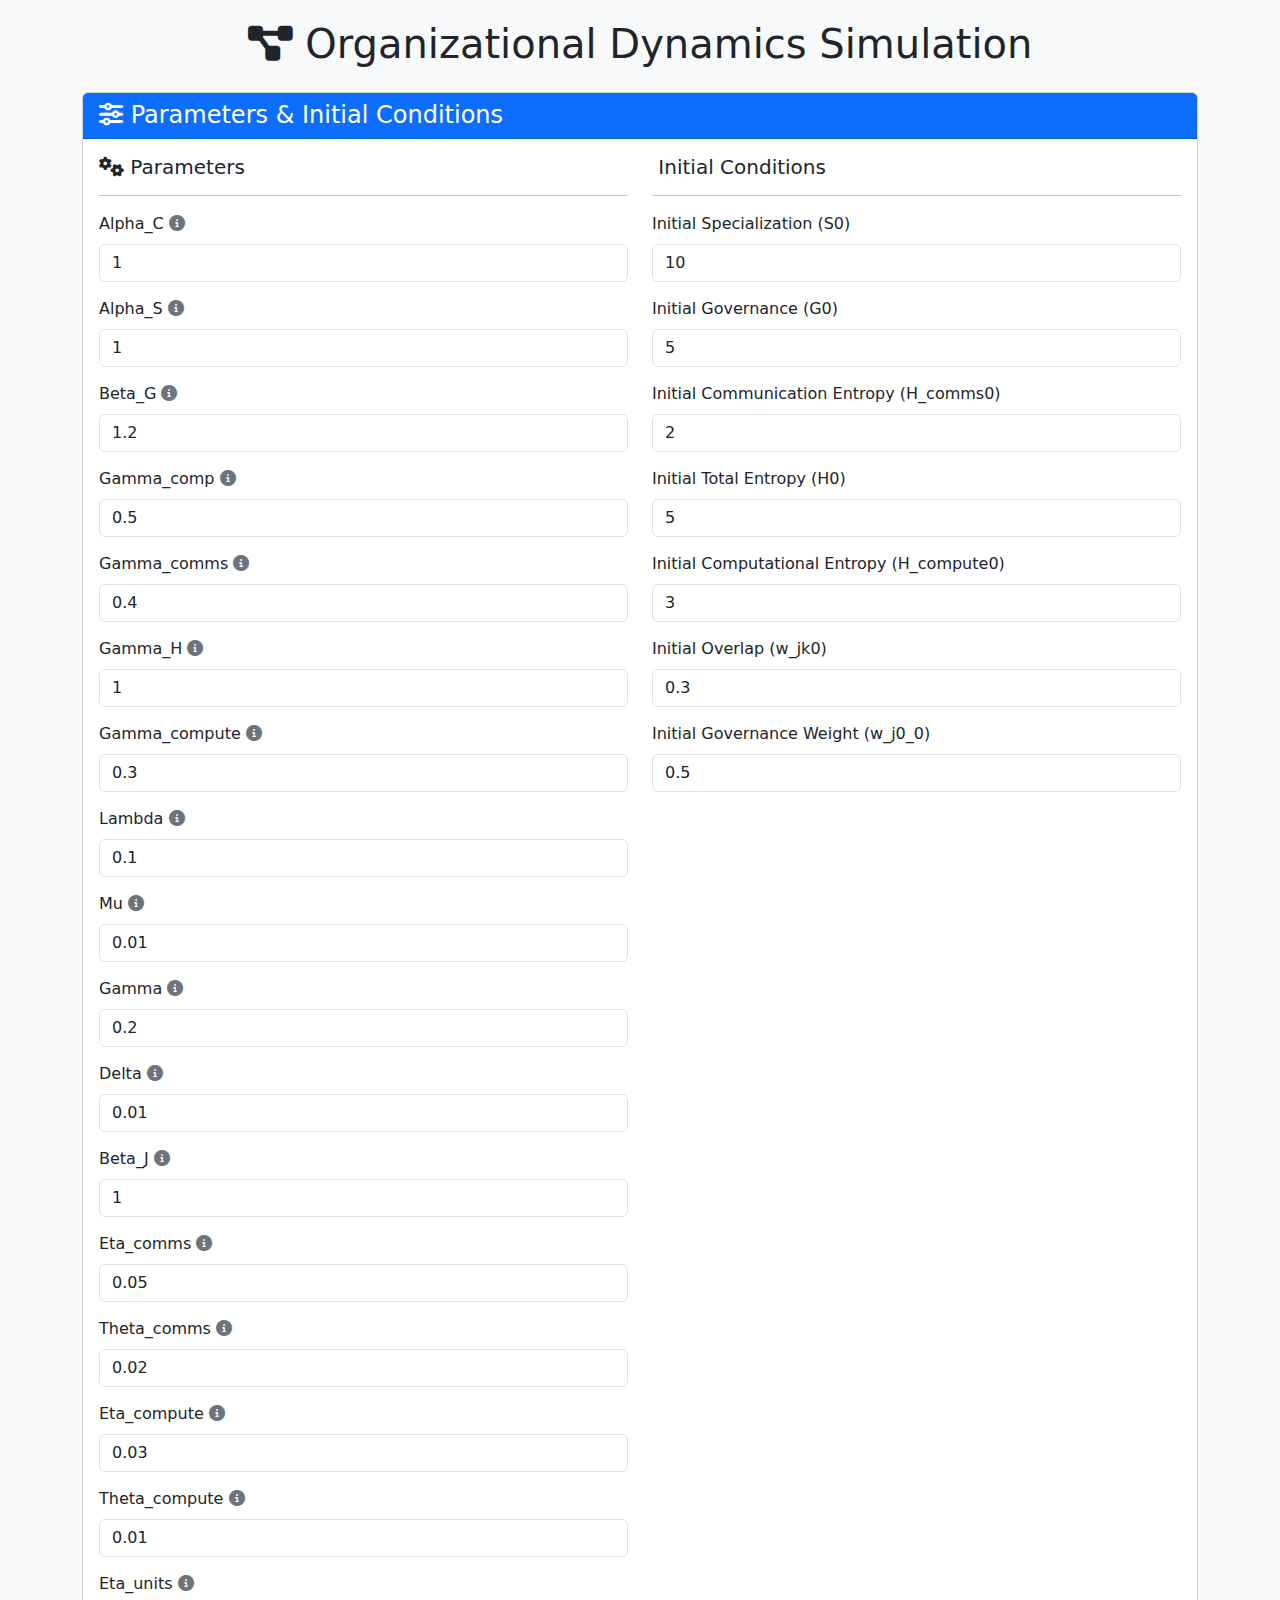
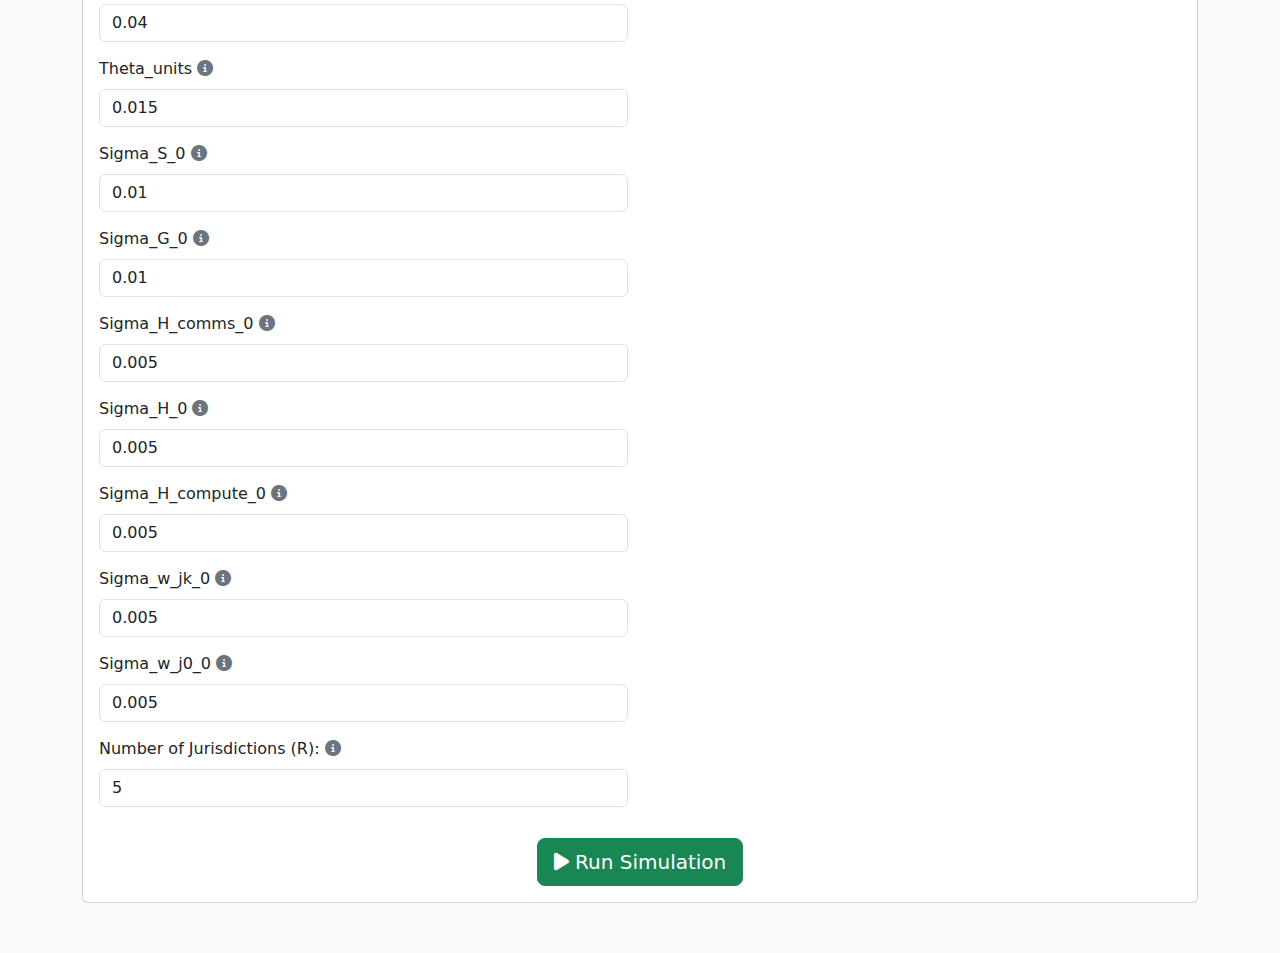
<file: collapse-simulation.html>
<!DOCTYPE html>
<html lang="en">
<head>
    <meta charset="UTF-8">
    <title>Organizational Dynamics Simulation</title>
    <!-- Bootstrap CSS -->
    <link href="https://cdn.jsdelivr.net/npm/bootstrap@5.3.0/dist/css/bootstrap.min.css" rel="stylesheet">
    <!-- Font Awesome for Icons -->
    <link href="https://cdnjs.cloudflare.com/ajax/libs/font-awesome/6.4.0/css/all.min.css" rel="stylesheet">
    <!-- Plotly.js -->
    <script src="https://cdn.plot.ly/plotly-latest.min.js"></script>
    <style>
        /* Embedded Custom Styles */

        body {
            background-color: #f8f9fa;
            padding-top: 20px;
            padding-bottom: 20px;
        }

        .parameter-group {
            margin-bottom: 15px;
        }

        .plot-container {
            margin-top: 30px;
        }

        .loading-overlay {
            position: fixed;
            top: 0;
            left: 0;
            width: 100%;
            height: 100%;
            background: rgba(255,255,255,0.8);
            display: flex;
            justify-content: center;
            align-items: center;
            z-index: 9999;
            display: none;
        }

        /* Adjust Plotly plots to occupy full width */
        .plot-container .js-plotly-plot {
            width: 100% !important;
            height: 600px !important;
        }

        /* Style for the Run Simulation button */
        .btn-success {
            transition: background-color 0.3s ease;
        }

        .btn-success:hover {
            background-color: #218838;
        }
    </style>
</head>
<body>

<div class="container">
    <h1 class="text-center mb-4"><i class="fas fa-project-diagram"></i> Organizational Dynamics Simulation</h1>

    <!-- Parameters & Initial Conditions Panel -->
    <div class="card mb-4">
        <div class="card-header bg-primary text-white">
            <h4 class="mb-0"><i class="fas fa-sliders-h"></i> Parameters & Initial Conditions</h4>
        </div>
        <div class="card-body">
            <form id="parameters-form">
                <div class="row">
                    <!-- Parameters Section -->
                    <div class="col-md-6">
                        <h5><i class="fas fa-cogs"></i> Parameters</h5>
                        <hr>
                        <div id="parameters-inputs">
                            <!-- Parameter inputs will be dynamically generated here -->
                        </div>
                        <!-- Number of Jurisdictions -->
                        <div class="parameter-group">
                            <label for="R" class="form-label">
                                Number of Jurisdictions (R):
                                <i class="fas fa-info-circle text-secondary" data-bs-toggle="tooltip" data-bs-placement="right" title="Defines how many jurisdictions are involved in the simulation. Must be an integer ≥ 2."></i>
                            </label>
                            <input type="number" class="form-control" id="R" min="2" value="5" required>
                        </div>
                    </div>
                    <!-- Initial Conditions Section -->
                    <div class="col-md-6">
                        <h5><i class="fas fa-initial"></i> Initial Conditions</h5>
                        <hr>
                        <div id="initial-conditions-inputs">
                            <!-- Initial condition inputs will be dynamically generated here -->
                        </div>
                    </div>
                </div>
                <div class="text-center mt-3">
                    <button type="submit" class="btn btn-success btn-lg"><i class="fas fa-play"></i> Run Simulation</button>
                </div>
            </form>
        </div>
    </div>

    <!-- Alerts -->
    <div id="alert-container"></div>

    <!-- Plots Section -->
    <div class="plot-container">
        <div id="plots">
            <!-- Interactive plots will be rendered here -->
        </div>
    </div>
</div>

<!-- Loading Overlay -->
<div class="loading-overlay" id="loading-overlay">
    <div class="spinner-border text-primary" role="status" style="width: 4rem; height: 4rem;">
        <span class="visually-hidden">Loading...</span>
    </div>
</div>

<!-- Bootstrap JS and dependencies (Popper.js) -->
<script src="https://cdn.jsdelivr.net/npm/bootstrap@5.3.0/dist/js/bootstrap.bundle.min.js"></script>
<!-- Custom JavaScript -->
<script src="collapse-simul.js"></script>
</body>
</html>
</file>
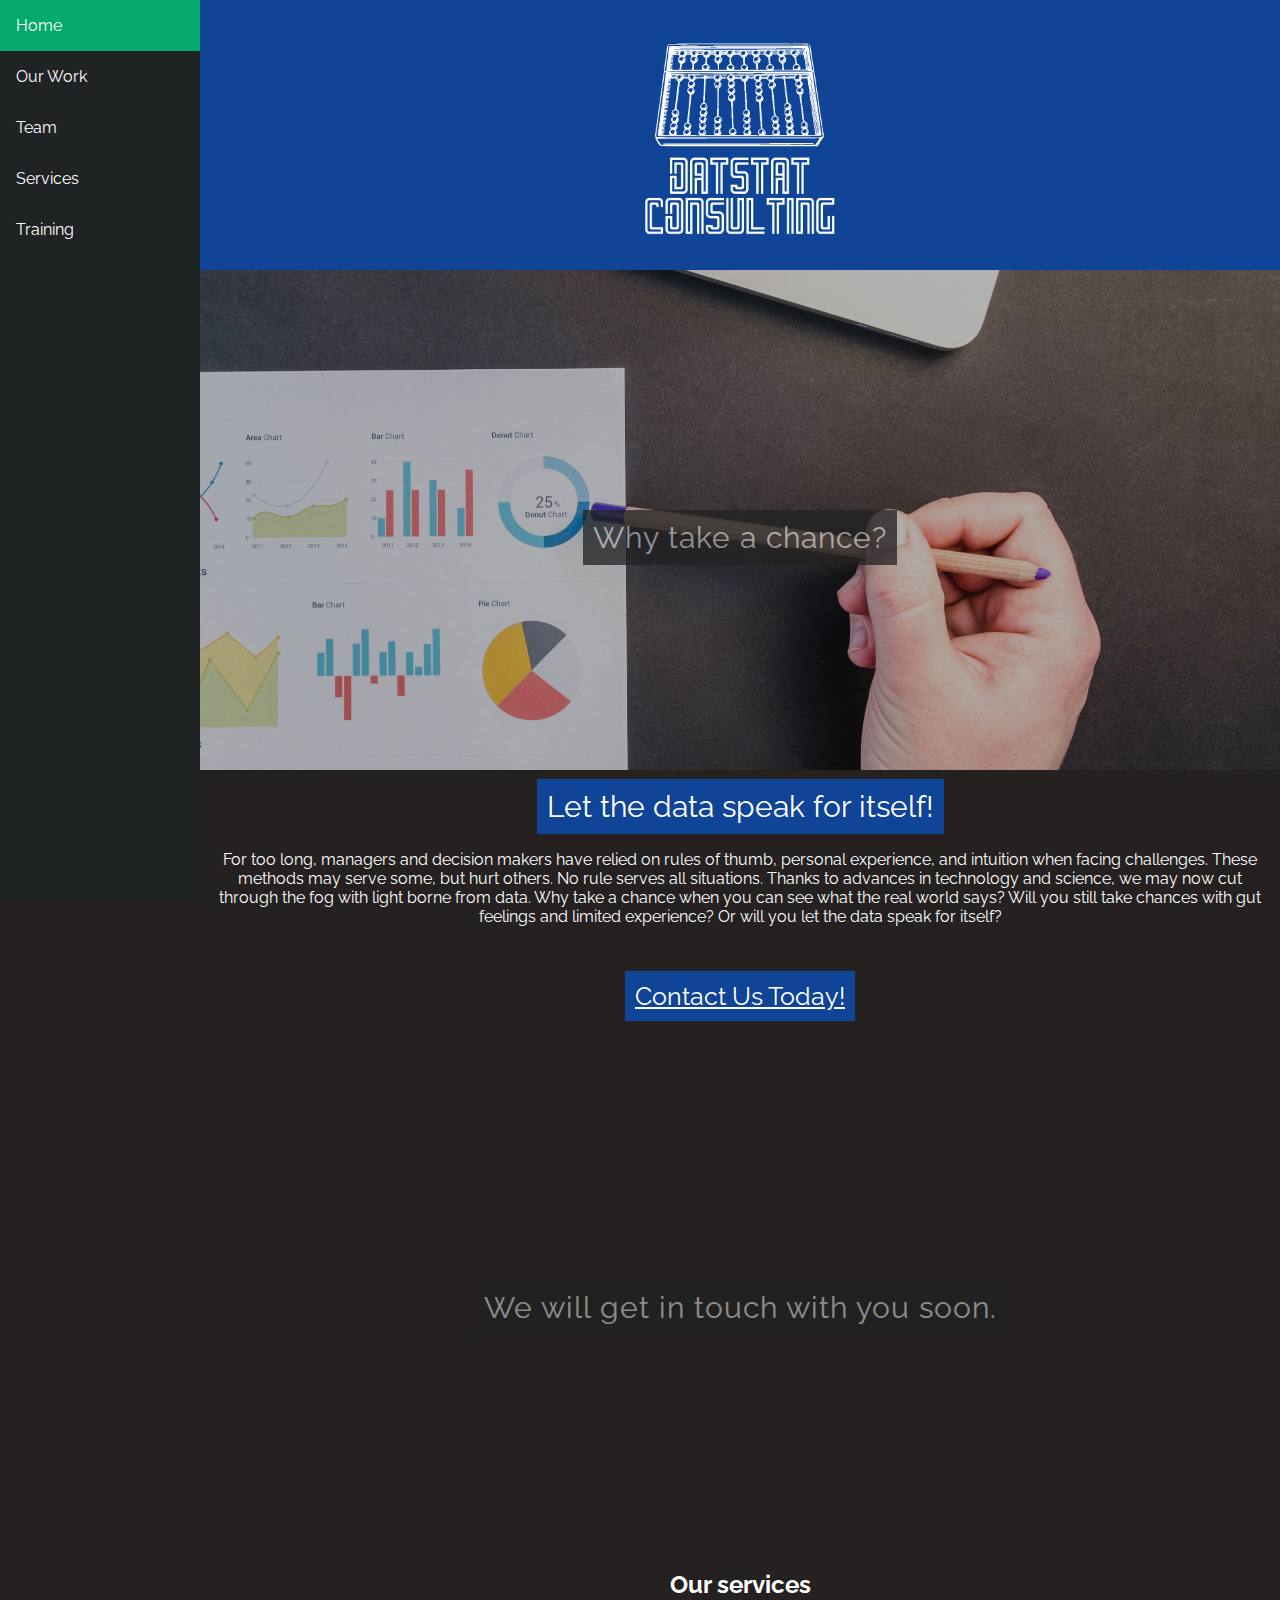
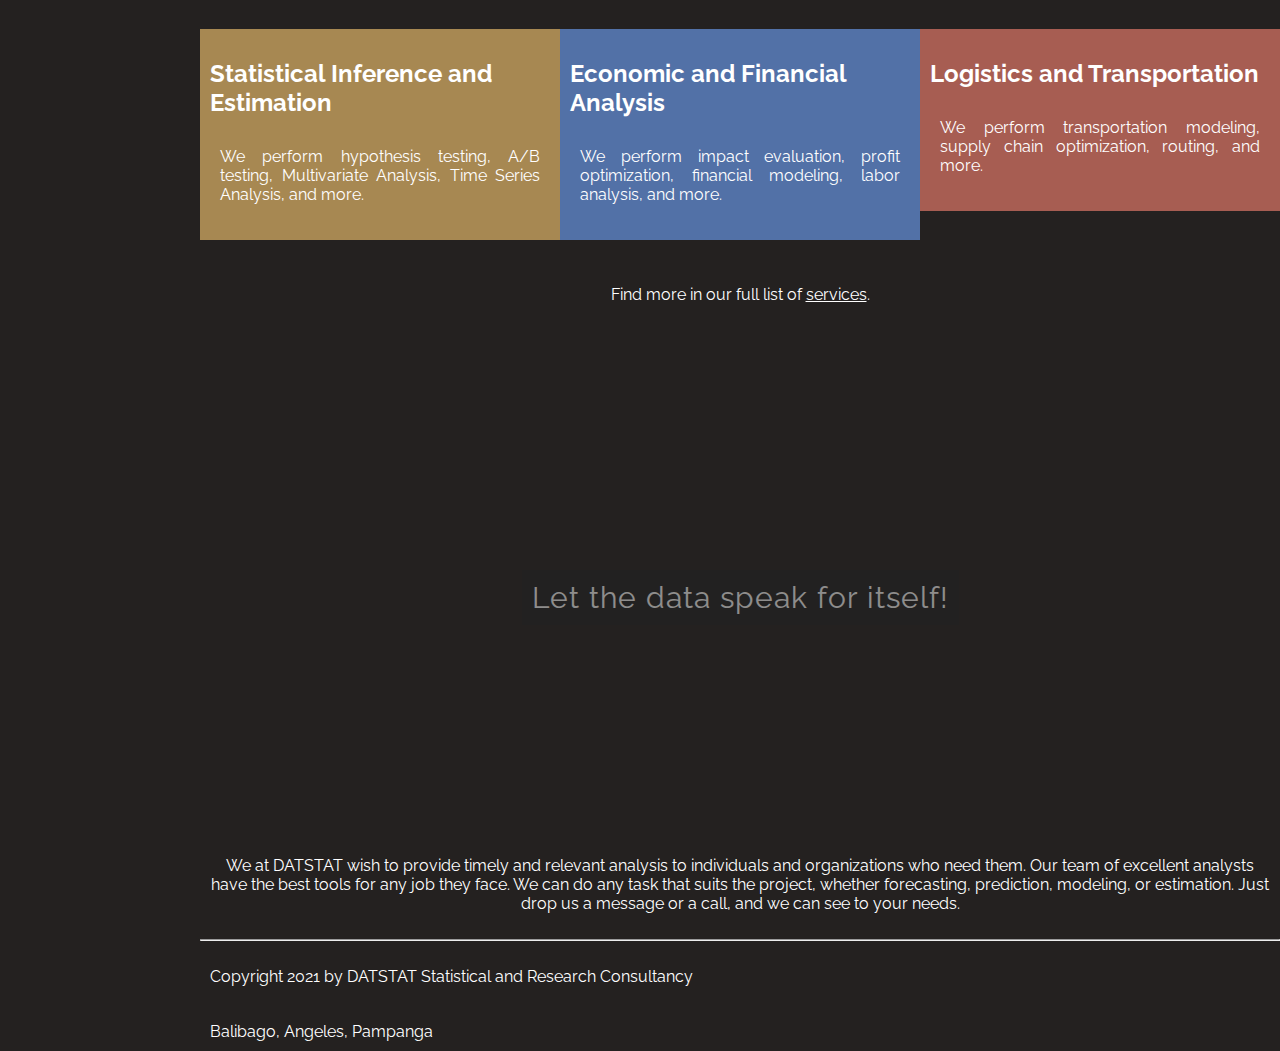
<file: OldIndex.html>
<!DOCTYPE html>
<html>
<!-- Global site tag (gtag.js) - Google Analytics -->
<script async src="https://www.googletagmanager.com/gtag/js?id=UA-200337808-1">
</script>
<script>
  window.dataLayer = window.dataLayer || [];
  function gtag(){dataLayer.push(arguments);}
  gtag('js', new Date());

  gtag('config', 'UA-200337808-1');
</script>
<head>
<meta name="viewport" content="width=device-width, initial-scale=1.0">
<link rel="stylesheet" href="styles.css" type = "text/css">
    <title>DATSTAT Consulting</title>
    <meta name="viewport" content="width=device-width, initial-scale=1">
<link data-react-helmet="true" rel="stylesheet" href="https://fonts.googleapis.com/css?family=Raleway">
<style>
  .footer {
  position: fixed;
}
* {
  box-sizing: border-box;
}

/* Create three equal columns that float next to each other */
.column3 {
  float: left;
  width: 33.3333333333%;
  height: 20%;
  padding:10px;
}

/* Clear floats after the columns */
.row:after {
  content: "";
  display: table;
  clear: both;
}
  
.twocols {
  float: left;
  width: 50%;
  height: 20%;
  padding:10px;
}

body {
  font-family: "Raleway", sans-serif;
  background-color:#242120;
  color:white;
  margin: 0;
}

.center {
  display: block;
  margin-left: auto;
  margin-right: auto;
}

 /* Parallax image */

.bgimg-1, .bgimg-2, .bgimg-3 {
  position: relative;
  opacity: 0.65;
  background-attachment: fixed;
  background-position: center;
  background-repeat: no-repeat;
  background-size: cover;

}
.bgimg-1 {
  background-image: url("photo1.jpg");
  min-height: 50%;
}

.bgimg-2 {
  background-image: url("photo2.jpg");
  min-height: 50%;
}

.bgimg-3 {
  background-image: url("photo3.jpg");
  min-height: 50%;
}
  
</style>
</head>
    
<body>

<div class="sidebar">
  <a class="active" href="index.html">Home</a>
  <a href="work.html">Our Work</a>
  <a href="team.html">Team</a>
  <a href="services.html">Services</a>
  <a href="training.html">Training</a>
</div>

<article class="content">
<div style="background-color:#104497">
<img src="DATSTAT_logo.png" alt="DATSTAT Consulting" width="25%" class="center">
</div>

<div class="bgimg-1">
  <div class="caption">
  <span class="border" style="background-color:#202324;color:white;text-align:center;padding:10px;opacity:0.75;font-size:30px;">Why take a chance?</span>
  </div>
</div>
<br/>
  <section class="border" style="align:center;text-align:center;">
  <span style="background-color:#104497;color:white;font-size:30px;padding:10px;font-family:Raleway;">Let the data speak for itself!</span>
  <p style="text-align:center;">For too long, managers and decision makers have relied on rules of thumb, personal experience, and intuition when facing challenges. These methods may serve some, but hurt others. No rule serves all situations. Thanks to advances in technology and science, we may now cut through the fog with light borne from data. Why take a chance when you can see what the real world says? Will you still take chances with gut feelings and limited experience? Or will you let the data speak for itself?</p>
  </section>
<br/>
    <div style = "text-align:center;align:center;float:center;margin:0 auto;display:block;" class="dropdown">
  <button onclick="myFunction()" class="dropbtn" style="background-color:#104497;color:white;font-size:25px;padding:10px;text-decoration:underline;font-family:Raleway;">Contact Us Today!</button>
      <div id="myDropdown" class="dropdown-content">
        <a href="https://www.facebook.com/datstatconsulting/">Facebook</a>
    <a href="mailto: datstat_consulting@aol.com">Email</a>
  </div>
</div>
<script>
/* When the user clicks on the button, 
toggle between hiding and showing the dropdown content */
function myFunction() {
  document.getElementById("myDropdown").classList.toggle("show");
}

// Close the dropdown if the user clicks outside of it
window.onclick = function(event) {
  if (!event.target.matches('.dropbtn')) {
    var dropdowns = document.getElementsByClassName("dropdown-content");
    var i;
    for (i = 0; i < dropdowns.length; i++) {
      var openDropdown = dropdowns[i];
      if (openDropdown.classList.contains('show')) {
        openDropdown.classList.remove('show');
      }
    }
  }
}
</script>

<br/>
  
 <div class="bgimg-2">
  <div class="caption">
      <span class="border" style="background-color:#202324;color:white;text-align:center;padding:10px;opacity:0.75;font-size:30px;">We will get in touch with you soon.</span>
  </div>
</div>
  
<h2 style = "color:white;text-align:center;padding:10px">Our services</h2>

<section class="row">
  <div class="column3" style="background-color:#a78852;">
    <h2 style="color:white">Statistical Inference and Estimation</h2>
    <p style="color:white">We perform hypothesis testing, A/B testing, Multivariate Analysis, Time Series Analysis, and more.</p>
  </div>
  <div class="column3" style="background-color:#5271a7;">
    <h2 style="color:white">Economic and Financial Analysis</h2>
    <p style="color:white">We perform impact evaluation, profit optimization, financial modeling, labor analysis, and more.</p>
  </div>
  <div class="column3" style="background-color:#a75d52;">
    <h2 style="color:white">Logistics and Transportation</h2>
    <p style="color:white">We perform transportation modeling, supply chain optimization, routing, and more.</p>
  </div>
</section>
<br/>
    <p style="text-align:center">Find more in our full list of <a href="services.html" style="color:white">services</a>.</p>

  <div class="bgimg-3">
  <div class="caption">
  <span class="border" style="background-color:#202324;color:white;text-align:center;padding:10px;opacity:0.75;font-size:30px;">Let the data speak for itself!</span>
</div>
  </div>
  
  <p style="text-align:center;">We at DATSTAT wish to provide timely and relevant analysis to individuals and organizations who need them. Our team of excellent analysts have the best tools for any job they face. We can do any task that suits the project, whether forecasting, prediction, modeling, or estimation. Just drop us a message or a call, and we can see to your needs.</p>

    <hr>
  
<footer style="color:white;">
  <p>Copyright 2021 by DATSTAT Statistical and Research Consultancy</p>
  <p>Balibago, Angeles, Pampanga</p>
</footer>
</article>
</body>
</html>
</file>
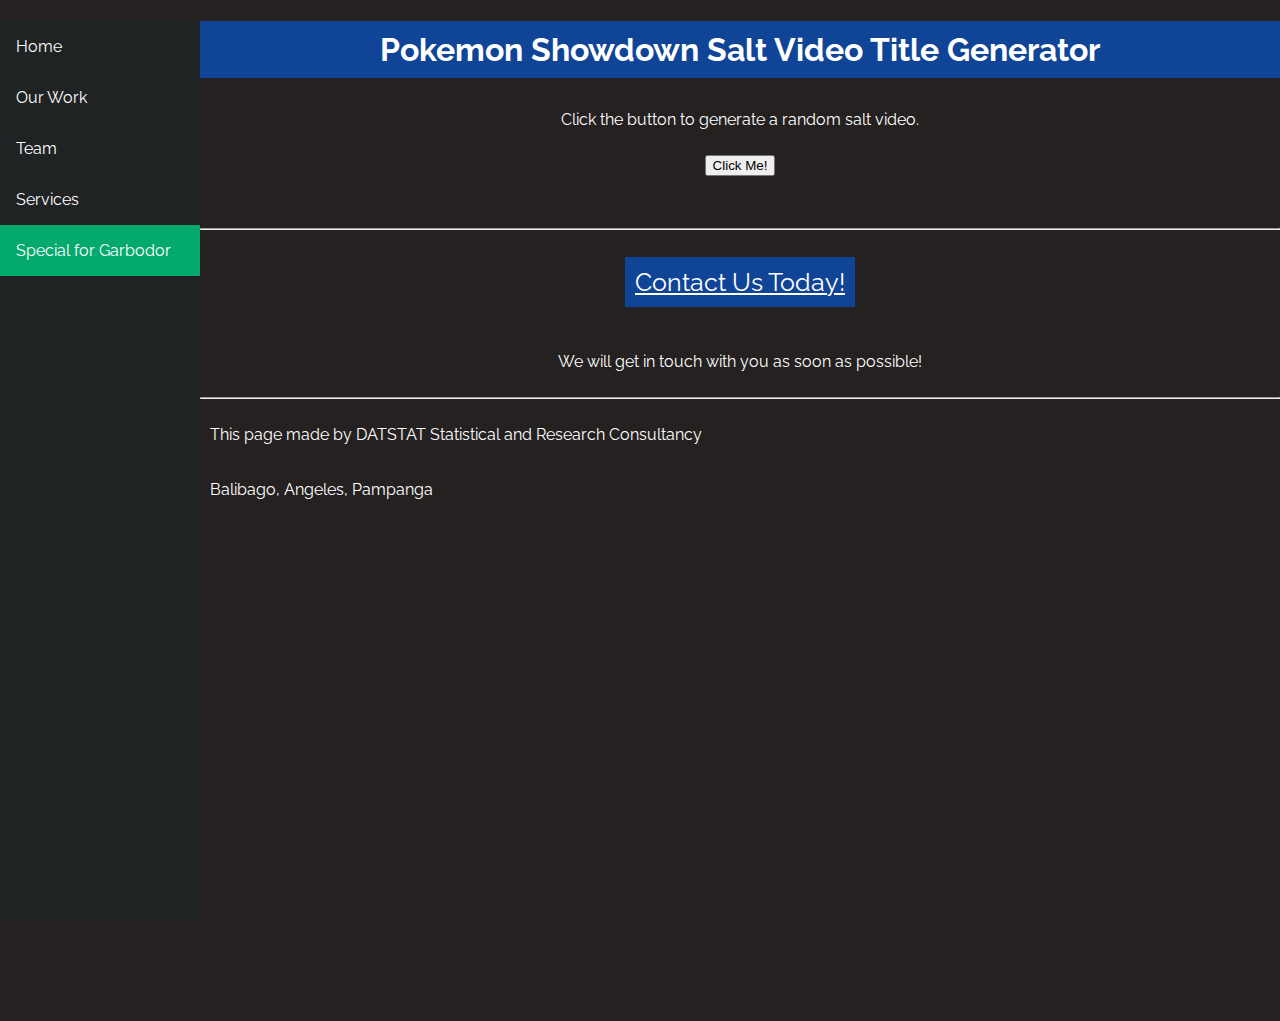
<file: salt_video_title_gen.html>
<!DOCTYPE html>
<html>
<!-- Global site tag (gtag.js) - Google Analytics -->
<script async src="https://www.googletagmanager.com/gtag/js?id=UA-200337808-1">
</script>
<script>
  window.dataLayer = window.dataLayer || [];
  function gtag(){dataLayer.push(arguments);}
  gtag('js', new Date());

  gtag('config', 'UA-200337808-1');
</script>
<head>
<meta name="viewport" content="width=device-width, initial-scale=1.0">
<link rel="stylesheet" href="styles.css" type = "text/css">
    <title>Pokemon Showdown Salt Video Title Generator</title>
    <meta name="viewport" content="width=device-width, initial-scale=1">
<link data-react-helmet="true" rel="stylesheet" href="https://fonts.googleapis.com/css?family=Raleway">
<style>
  .footer {
  position: fixed;
}
* {
  box-sizing: border-box;
}

/* Create three equal columns that float next to each other */
.column {
  float: left;
  width: 33.3333333333%;
  padding:10px;
}

/* Clear floats after the columns */
.row:after {
  content: "";
  display: table;
  clear: both;
}
  
.twocols {
  float: left;
  width: 50%;
  padding:10px;
}

body {
  font-family: "Raleway", sans-serif;
  background-color:#242120;
  color:white;
  margin: 0;
}

.center {
  display: block;
  margin-left: auto;
  margin-right: auto;
}

</style>
</head>

<body>
    
<div class="sidebar">
  <a href="index.html">Home</a>
  <a href="work.html">Our Work</a>
  <a href="team.html">Team</a>
  <a href="services.html">Services</a>
  <a class="active" href="salt_video_title_gen.html">Special for Garbodor</a>
</div>
    
<article class="content">
<div style="background-color:#104497">
</div>

<h1 style="text-align:center;background-color:#104497;color:white;padding:10px">Pokemon Showdown Salt Video Title Generator</h1>
  
<p style="align:center;text-align:center">Click the button to generate a random salt video.</p>

<button style = "align:center" onclick="generator()" style="background-color:#104497;color:white;font-size:25px;padding:10px;text-decoration:underline;font-family:Raleway;">Click Me!</button>
    
<p id="demo"></p>

<script>
function generator() {
  const persons = ["noob", "legendary spammer", "hacker", "crybaby"];
  const description = ["cries tears of salt", "ragequits", "calls me a hacker", "threatens to report me"];
  const noobs = ["EXTREMELY TOXIC", "TOXIC", "ANGRY", "TRASH", "INCOMPETENT", "CRAP", "SALTY"];
  const blasts = ["destroys", "obliterates", "demolishes", "shreds", "does in", "wipes", "ends", "deletes", "tears apart"];
  var pokemon = prompt("Please enter a Pokemon", "Luvdisc");
if (pokemon != null) {
  const random = Math.floor(Math.random() * persons.length);
  var randomperson = persons[random];
  const descchoose = Math.floor(Math.random() * description.length);
  var randomdesc = description[descchoose];
  const actchoose = Math.floor(Math.random() * noobs.length);
  var randnoob = noobs[actchoose];
  const blastchoose = Math.floor(Math.random() * blasts.length);
  var randblast = blasts[blastchoose];
  document.getElementById("demo").innerHTML =
  pokemon + " " + randblast + " " + randnoob + " " + randomperson + " who " + randomdesc + "!";
}
  }
</script>

  <hr>
<section>
<br/>
    <div style = "text-align:center;align:center;float:center;margin:0 auto;display:block;" class="dropdown">
  <button onclick="myFunction()" class="dropbtn" style="background-color:#104497;color:white;font-size:25px;padding:10px;text-decoration:underline;font-family:Raleway;">Contact Us Today!</button>
      <div id="myDropdown" class="dropdown-content">
    <a href="https://www.facebook.com/datstatconsulting/">Facebook</a>
    <a href="mailto: datstat_consulting@aol.com">Email</a>
  </div>
</div>

<script>
/* When the user clicks on the button, 
toggle between hiding and showing the dropdown content */
function myFunction() {
  document.getElementById("myDropdown").classList.toggle("show");
}

// Close the dropdown if the user clicks outside of it
window.onclick = function(event) {
  if (!event.target.matches('.dropbtn')) {
    var dropdowns = document.getElementsByClassName("dropdown-content");
    var i;
    for (i = 0; i < dropdowns.length; i++) {
      var openDropdown = dropdowns[i];
      if (openDropdown.classList.contains('show')) {
        openDropdown.classList.remove('show');
      }
    }
  }
}
</script>
<br/>
<p style = "text-align:center">
We will get in touch with you as soon as possible!
</p>
</section>
    <hr>
<footer style="color:white;">
  <p>This page made by DATSTAT Statistical and Research Consultancy</p>
  <p>Balibago, Angeles, Pampanga</p>
</footer>
</article>
</body>
</html>
</file>
<file: styles.css>
blockquote {
  background: #f9f9f9;
  border-left: 10px solid #ccc;
  margin: 1.5em 10px;
  padding: 0.5em 10px;
  float: center;
  quotes: "\201C""\201D""\2018""\2019";
}
blockquote:before {
  color: #ccc;
  content: open-quote;
  font-size: 80px;
  line-height: 0.1em;
  margin-right: 0.25em;
  vertical-align: -0.4em;
}
blockquote:after {
  color: #ccc;
  content: close-quote;
  font-size: 80px;
  line-height: 0.1em;
  margin-left: 0.25em;
  vertical-align: -0.4em;
}
blockquote p {
  display: inline;
  font-size:40px;
}

p {text-align:justify; padding: 10px}

.sidebar {
  margin: 0;
  padding: 0;
  width: 200px;
  background-color: #202324;
  color: white;
  position: fixed;
  height: 100%;
  overflow: auto;
}

.sidebar a {
  display: block;
  color: white;
  padding: 16px;
  text-decoration: none;
}
 
.sidebar a.active {
  background-color: #04AA6D;
  color: white;
}

.sidebar a:hover:not(.active) {
  background-color: #555;
  color: white;
}

.content {
  margin-left: 200px;
  /*padding: 1px 16px;*/
  height: 1000px;
}

body {
  font-family: "Raleway", sans-serif;
  background-color:#242120;
  color:white;
}

@media screen and (max-width: 700px) {
  .sidebar {
    width: 100%;
    height: auto;
    position: relative;
  }
  .sidebar a {float: left;}
  .content {margin-left: 0;}
}

@media screen and (max-width: 400px) {
  .sidebar a {
    text-align: center;
    float: none;
  }
}

@font-face {
  font-family:"deadender";
  src: url("./DeadenderRegular.ttf") format("ttf");
}

.dropbtn {
  background-color: #3498DB;
  color: white;
  padding: 16px;
  font-size: 16px;
  border: none;
  cursor: pointer;
}

.dropbtn:hover, .dropbtn:focus {
  background-color: #2980B9;
}

.dropdown {
  position: relative;
  display: inline-block;
}

.dropdown-content {
  display: none;
  position: relative;
  background-color: #f1f1f1;
  min-width: 160px;
  overflow: auto;
  box-shadow: 0px 8px 16px 0px rgba(0,0,0,0.2);
  z-index: 1;
}

.dropdown-content a {
  color: black;
  padding: 12px 16px;
  text-decoration: none;
  display: block;
}

.dropdown a:hover {background-color: #ddd;}

.show {display: block;}
 .container {
  height: 5%;
  position: relative;
}

button{
display: block;
margin: 0 auto;
}

.dropbtn{
display: block;
margin: 0 auto;
}

/* Parallax stuff */
.caption {
  position: absolute;
  top: 50%;
  width: 100%;
  text-align: center;
  color: #000;
}

.caption span.border {
  color: #f7f7f7;
  padding: 18px;
  font-size: 25px;
  letter-spacing: 1px;
}

@media only screen and (max-device-width: 1366px) {
  .parallax {
    background-attachment: scroll;
  }
}
</file>
